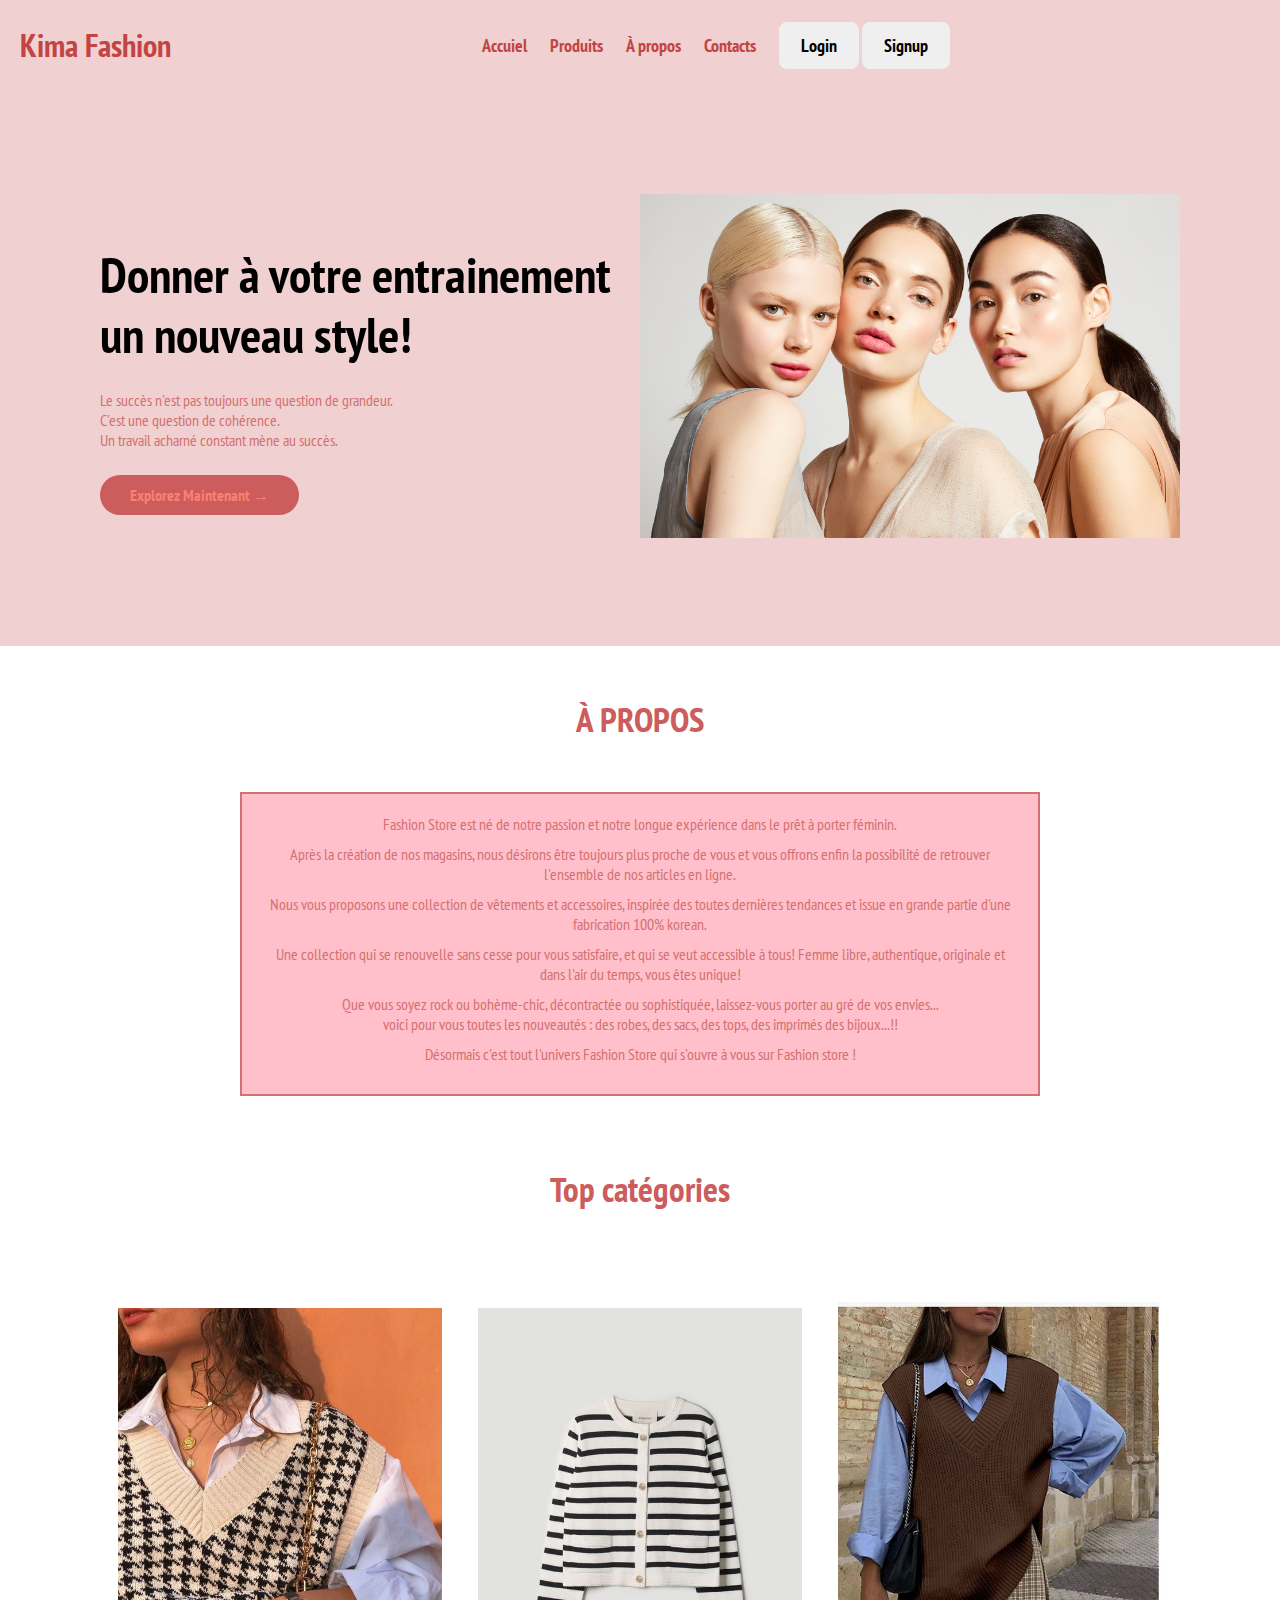
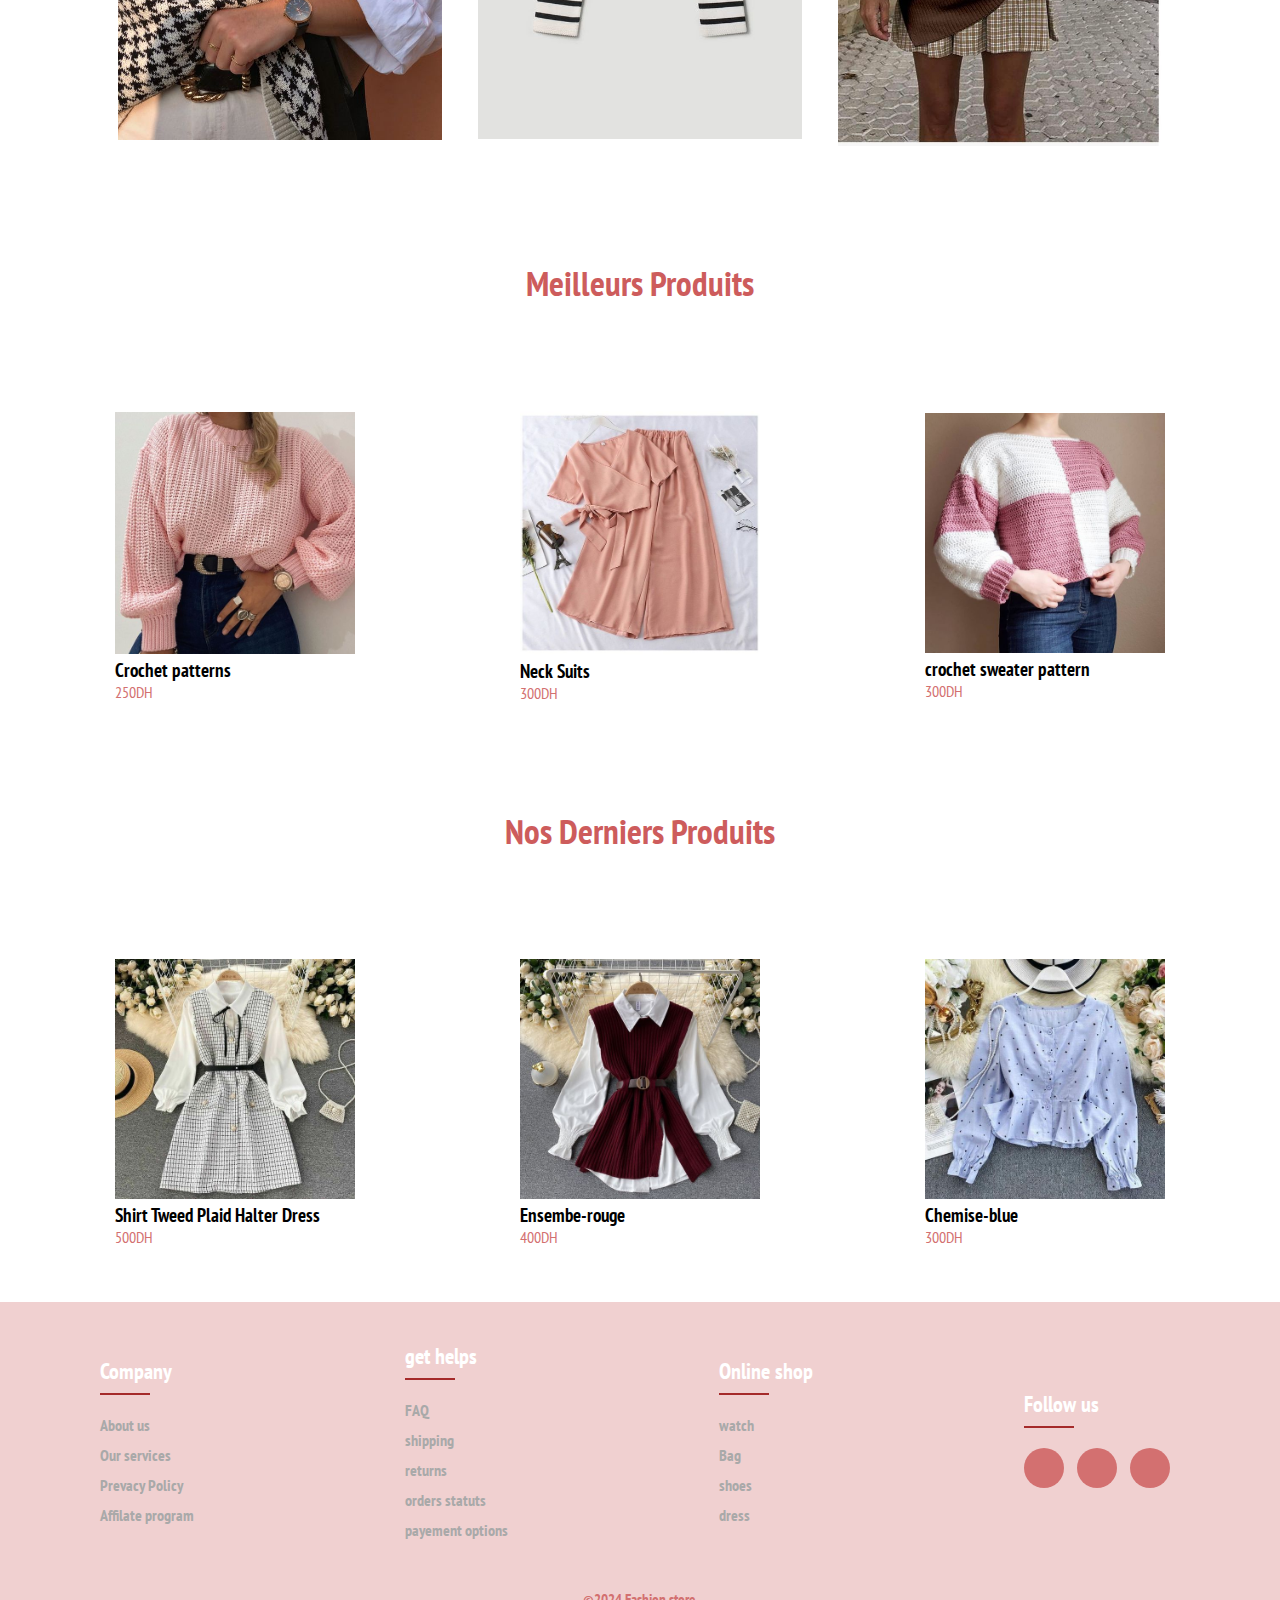
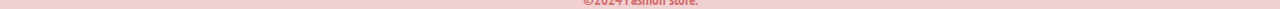
<file: Mon site/index.html>
<!DOCTYPE html>
<html lang="Fr">
<head>
    <meta charset="UTF-8">
    <meta name="viewport" content="width=device-width, initial-scale=1.0">
    <title>Fashion store - design d'un site web</title>
    <link rel="stylesheet" href="style.css">
    <!-- Font awesome-->
    <link rel="stylesheet" href="https://cdnjs.cloudflare.com/ajax/libs/font-awesome/6.5.2/css/all.min.css" integrity="sha512-SnH5WK+bZxgPHs44uWIX+LLJAJ9/2PkPKZ5QiAj6Ta86w+fsb2TkcmfRyVX3pBnMFcV7oQPJkl9QevSCWr3W6A==" crossorigin="anonymous" referrerpolicy="no-referrer" />
</head>
<body>
    <section class="header-section">
    <div class="container">
    <header class="navbar">
    <a href="#" class="logo">Kima Fashion</a>
    <nav>
        <div class="menu">
        <ul>
            <li><a href="index.html">Accuiel</a></li>
            <li><a href="produit.html">Produits</a></li>
            <li><a href="#apropos">À propos</a></li>
            <li><a href="contact.html">Contacts</a></li>
            <a href="login.html"><button>Login</button></a>
            <a href="signup.html"><button>Signup</button></a>
    </div>
    </nav>
        <div class="icons">
            <a href="#" class="fas fa-search"></a>
           <a href="#" class="fas fa-user"></a>
           <a href="panier.html" class="fas fa-shopping-cart"></a>
        </div>
    </header>
    <div class="row">
        <div class="col-2">
    <h1>Donner à votre entrainement un nouveau style!</h1>
     <p>Le succès n'est pas toujours une question de grandeur.<br> C'est une question de cohérence.<br>Un travail acharné constant mène au succès.</p>
    <a href="">Explorez Maintenant &#8594;</a>
        </div>
     <div class="col-2">
        <img src="image1.jpg" alt="landing image" >
     </div>
    </div>
</div>
</section>
<style>
     button{
    padding: 10px 20px;
  outline: none;
  border: 2px solid transparent ;
  font-size: 18px;
  font-weight: 600;
  border-radius: 8px;
  cursor: pointer;
  transition: all 0.4s ease;
  }
button:hover{
  background: transparent;
  border: 2px solid brown;
  color: rgb(194, 68, 68);
}
</style>


<form>
  
   </div>

   <h1 id="apropos" class="container-title">À PROPOS</h1>

   <style>
   /* Add this style at the end of your existing CSS */
   .container-title {
     text-align: center;
     font-size: 2.2rem;
     color: indianred;
     margin: 50px 0;
   }
   </style>

<div class="pink-container">
    <p>
      Fashion Store est né de notre passion et notre longue expérience dans le prêt à porter féminin.
    </p>
    <p>
      Après la création de nos magasins, nous désirons être toujours plus proche de vous et vous offrons enfin la possibilité de retrouver l'ensemble de nos articles en ligne.
    </p>
    <p>
      Nous vous proposons une collection de vêtements et accessoires, inspirée des toutes dernières tendances et issue en grande partie d'une fabrication 100% korean.
    </p>
    <p>
      Une collection qui se renouvelle sans cesse pour vous satisfaire, et qui se veut accessible à tous! Femme libre, authentique, originale et dans l'air du temps, vous êtes unique!
    </p> 
    <p>
      Que vous soyez rock ou bohème-chic, décontractée ou sophistiquée, laissez-vous porter au gré de vos envies... <br>voici pour vous toutes les nouveautés : des robes, des sacs, des tops, des imprimés des bijoux...!!
    </p>
    <p>
      Désormais c'est tout l'univers Fashion Store qui s'ouvre à vous sur Fashion store !
    </p>
  </div>
  
  <style>
    /* Add this style at the end of your existing CSS */
    .pink-container {
      background-color: pink;
      border: 2px solid rgb(211, 112, 112); /* Light pink border */
      padding: 20px;
      margin: 0 auto; /* Center the container horizontally */
      max-width: 800px; /* Limit the maximum width of the container */
      text-align: center; /* Center-align the content */
    }
    
    .pink-container p {
      margin-bottom: 10px;
    }
    </style>
  



   <!--sections des categories-->
<section class="categories">
    <div class="container">
        <h2>Top catégories</h2>
    <div class="row">
    <div class="col-3">
        <img src="categorie7.jpg" alt="">
    </div>
    <div class="col-3">
        <img src="categorie 4.jpg" alt="">
    </div>
    <div class="col-3">
        <img src="categorie10.jpg" alt="">
    </div>
</div>
</div>
</section>
<!--meilleurs produits-->
<section class="featured-products">
    <div class="container">
        <h2>Meilleurs Produits</h2>
        <div class="row">
            <div class="col-4">
                <img src="produit 1.jpg" alt="produit 1">
                <h3>Crochet patterns</h3>
                <div class="rating">
                    <i class="fa fa-star" ></i>
                    <i class="fa fa-star" ></i>
                    <i class="fa fa-star" ></i>
                    <i class="fa fa-star"></i>
                    <i class="fa fa-star-half"></i>
                </div>
                <p>250DH</p>
            </div>
            <div class="col-4">
                <img src="produit 2.jpg" alt="produit 2">
                <h3>Neck Suits</h3>
                <div class="rating">
                    <i class="fa fa-star" ></i>
                    <i class="fa fa-star" ></i>
                    <i class="fa fa-star" ></i>
                    <i class="fa fa-star" ></i>
                    <i class="fa fa-star-half"></i>
                </div>
                <p>300DH</p>
            </div>
            <div class="col-4">
                <img src="produit 3.jpg" alt="produit 3">
                <h3>crochet sweater pattern</h3>
                <div class="rating">
                    <i class="fa fa-star" ></i>
                    <i class="fa fa-star" ></i>
                    <i class="fa fa-star" ></i>
                    <i class="fa fa-star" ></i>
                    <i class="fa fa-star-half"></i>
                </div>
                <p>300DH</p>
            </div>
        </div>
    </div>
</section>
<!--Notre dernier produits-->
<section class="featured-products">
    <div class="container">
        <h2>Nos Derniers Produits</h2>
        <div class="row">
            <div class="col-4">
                <img src="produit 4.jpg" alt="produit 1">
                <h3> Shirt Tweed Plaid Halter Dress</h3>
                <div class="rating">
                    <i class="fa fa-star" ></i>
                    <i class="fa fa-star" ></i>
                    <i class="fa fa-star"></i>
                    <i class="fa fa-star"></i>
                    <i class="fa fa-star-half"></i>
                </div>
                <p>500DH</p>
            </div>
            <div class="col-4">
                <img src="produit 6.jpg" alt="produit 2">
                <h3>Ensembe-rouge</h3>
                <div class="rating">
                    <i class="fa fa-star"></i>
                    <i class="fa fa-star"></i>
                    <i class="fa fa-star"></i>
                    <i class="fa fa-star"></i>
                    <i class="fa fa-star-half"></i>
                </div>
                <p>400DH</p>
            </div>
            <div class="col-4">
                <img src="produit 7.jpg" alt="produit 3">
                <h3>Chemise-blue</h3>
                <div class="rating">
                    <i class="fa fa-star" ></i>
                    <i class="fa fa-star" ></i>
                    <i class="fa fa-star" ></i>
                    <i class="fa fa-star"></i>
                    <i class="fa fa-star-half"></i>
                </div>
                <p>300DH</p>
            </div>
        </div>
    </div>
</section>



<footer>
    <div class="container">
        <div class="row">

            <div class="footer-col">
                <h4>Company</h4>
                <ul>
                    <li><a href="#">About us</a></li>
                    <li><a href="#">Our services</a></li>
                    <li><a href="#">Prevacy Policy</a></li>
                    <li><a href="#">Affilate program</a></li>
                </ul>
            </div>

            <div class="footer-col">
            <h4>get helps</h4>
    <ul>
        <li><a href="#">FAQ</a></li>
        <li><a href="#">shipping</a></li>
        <li><a href="#">returns</a></li>
        <li><a href="#">orders statuts</a></li>
        <li><a href="#">payement options</a></li>
    </ul> 
</div>
    <div class="footer-col">
    <h4>Online shop</h4>
    <ul>
        <li><a href="#">watch</a></li>
        <li><a href="#">Bag</a></li>
        <li><a href="#">shoes</a></li>
        <li><a href="#">dress</a></li>
    </ul>
</div>

<div class="footer-col">
    <h4>Follow us</h4>
    <div class="social-link">
        <a href="https://www.bing.com/search?pglt=171&q=facebook+connexion&cvid=f97829b6c10849c58bbdc67dda7add21&gs_lcrp=EgZjaHJvbWUqBggCEAAYQ"><i class="fab fa-facebook-f"></i></a>
        <a href="https://www.instagram.com/"><i class="fab fa-instagram"></i></a>
        <a href="https://twitter.com/?locale=fr"><i class="fab fa-twitter"></i></a>
</div>
</div>
    
</div>
</div>
<div class="footer-col">
    <div class="marKdown">
    <p>&copy;2024 Fashion store.</p>
</div>

    </footer>
 
</body>
</html>
</file>
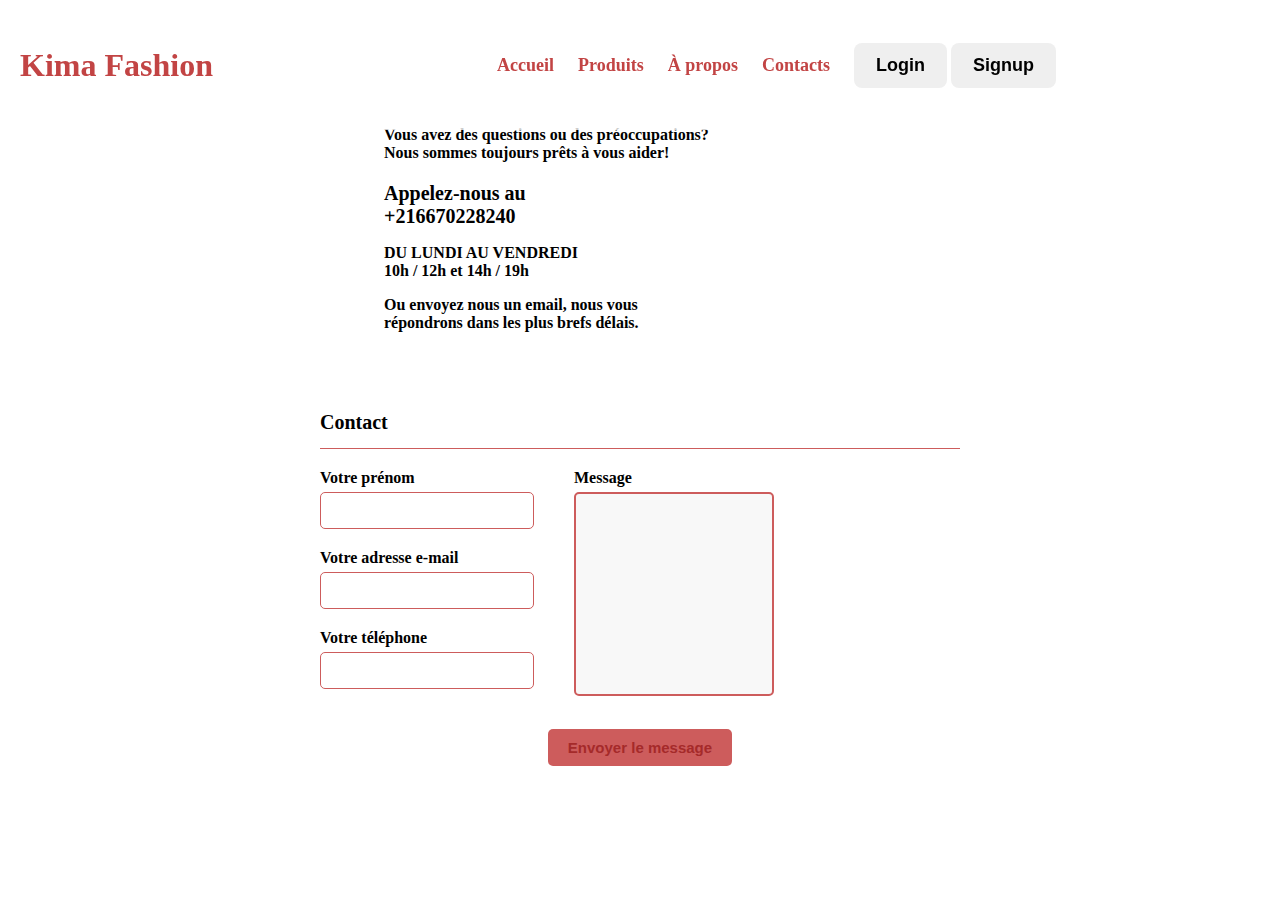
<file: Mon site/contact.html>
<!DOCTYPE html>
<html lang="en">
<head>
    <meta charset="UTF-8">
    <meta name="viewport" content="width=device-width, initial-scale=1.0">
    <title>Document</title>
    <style>
        body {
            font-weight: bold;
            font-family: "Playfair Display", serif;
            padding: 0px;
            margin: 0px;
            display: flex;
            flex-direction: column;
            align-items: center;
            height: 100vh;
            position: relative;
        }
        a{
     text-decoration: none;
    font-weight: 600;
    }

        .navbar {
            height: 90px;
            display: flex;
            align-items: center;
            padding: 20px;
            font-weight: bold;
            width: 100%;
            background-color: rgba(255, 255, 255, 0.8);
            position: fixed;
            top: 0;
            left: 0;
            z-index: 9999;
        }

        .navbar .logo {
            font-size: 2em;
            color: rgb(194, 68, 68);
            user-select: none;
            font-weight: bold;
        }

        nav {
            flex: 1;
            text-align: center;
            font-weight: bold;
        }

        nav ul {
            display: inline-block;
            list-style-type: none;
        }

        nav ul li {
            display: inline-block;
            margin-right: 20px;
        }

        nav ul li a {
            text-decoration: none;
            color: rgb(194, 68, 68);
            font-size: 18px;
        }

        nav ul li a:hover {
            border-bottom: 4px solid rgb(180, 111, 111);
        }

        button {
            padding: 10px 20px;
            outline: none;
            border: 2px solid transparent;
            font-size: 18px;
            font-weight: 600;
            border-radius: 8px;
            cursor: pointer;
            transition: all 0.4s ease;
        }

        button:hover {
            background: transparent;
            border: 2px solid brown;
            color: rgb(194, 68, 68);
        }

        .content {
            width: 40%;
            padding: 20px;
            margin-top: 90px; /* Ajout de la marge pour éviter le recouvrement par la navbar */
        }

        .contact-form {
            width: 50%;
            background-color: white;
            padding: 30px;
            border-radius: 10px;
        }

        p,
        h2 {
            font-size: 16px;
            color: black;
        }

        h2 {
            font-size: 20px;
            margin-top: 20px;
            margin-bottom: 10px;
        }

        .contact-form h1 {
            font-size: 20px;
        }

        .contact-form .separation {
            width: 100%;
            height: 1px;
            background-color: indianred;
        }

        .contact-form .corps-formulaire {
            display: flex;
            flex-wrap: wrap;
            margin-bottom: 30px;
        }

        .contact-form .corps-formulaire .groupe {
            position: relative;
            margin-top: 20px;
            display: flex;
            flex-direction: column;
        }

        .contact-form .corps-formulaire .gauche .groupe input {
            margin-top: 5px;
            padding: 10px 5px 10px 30px;
            border: 1px solid indianred;
            outline-color: brown;
            border-radius: 5px;
        }

        .contact-form .corps-formulaire .gauche .groupe i {
            position: absolute;
            left: 0;
            top: 25px;
            padding: 9px 8px;
            color: indianred;
        }

        .contact-form .corps-formulaire .droite {
            margin-left: 40px;
        }

        .contact-form .corps-formulaire .droite .groupe {
            height: 100%;
        }

        .contact-form .corps-formulaire .droite .groupe textarea {
            margin-top: 5px;
            padding: 10px;
            background-color: #f8f8f8;
            border: 2px solid indianred;
            outline-color: brown;
            outline: none;
            border-radius: 5px;
            resize: none;
            height: 75%;
        }

        .contact-form .pied-formulaire button {
            margin-top: 10px;
            background-color: indianred;
            color: brown;
            font-size: 15px;
            border: none;
            padding: 10px 20px;
            border-radius: 5px;
            outline: none;
            cursor: pointer;
            transition: transform 0.5s;
        }

        .contact-form .pied-formulaire button:hover {
            transform: scale(1.05);
        }

        @media screen and (max-width: 920px) {
            body {
                flex-direction: column;
                align-items: center;
            }

            .content,
            .contact-form {
                width: 90%;
            }

            .contact-form {
                margin-top: 20px;
            }
        }
    </style>
</head>
<body>
    <header class="navbar">
        <a href="#" class="logo">Kima Fashion</a>
        <nav>
            <div class="menu">
                <ul>
                    <li><a href="index.html">Accueil</a></li>
                    <li><a href="produit.html">Produits</a></li>
                    <li><a href="#apropos">À propos</a></li>
                    <li><a href="contact.html">Contacts</a></li>
                </ul>
                <a href="login.html"><button>Login</button></a>
                <a href="signup.html"><button>Signup</button></a>
            </div>
        </nav>
    </header>

    <div class="content">
        <p>Vous avez des questions ou des préoccupations?<br>Nous sommes toujours prêts à vous aider! </p>
        <h2>Appelez-nous au<br>+216670228240</h2>
        <p>DU LUNDI AU VENDREDI<br>10h / 12h et 14h / 19h</p>
        <p>Ou envoyez nous un email, nous vous <br>répondrons dans les plus brefs délais.</p>
    </div>

    <div class="contact-form">
        <form>
            <h1>Contact</h1>
            <div class="separation"></div>
            <div class="corps-formulaire">
                <div class="gauche">
                    <div class="groupe">
                        <label>Votre prénom</label>
                        <input type="text">
                        <i class="fas fa-user"></i>
                    </div>
                    <div class="groupe">
                        <label>Votre adresse e-mail</label>
                        <input type="text">
                        <i class="fa-solid fa-envelope"></i>
                    </div>
                    <div class="groupe">
                        <label>Votre téléphone</label>
                        <input type="text">
                        <i class="fa-solid fa-mobile"></i>
                    </div>
                </div>
                <div class="droite">
                    <div class="groupe">
                        <label>Message</label>
                        <textarea></textarea>
                    </div>
                </div>
            </div>
            <div class="pied-formulaire" align="center">
                <button>Envoyer le message</button>
            </div>
        </form>
    </div>

</body>
</html>
</file>
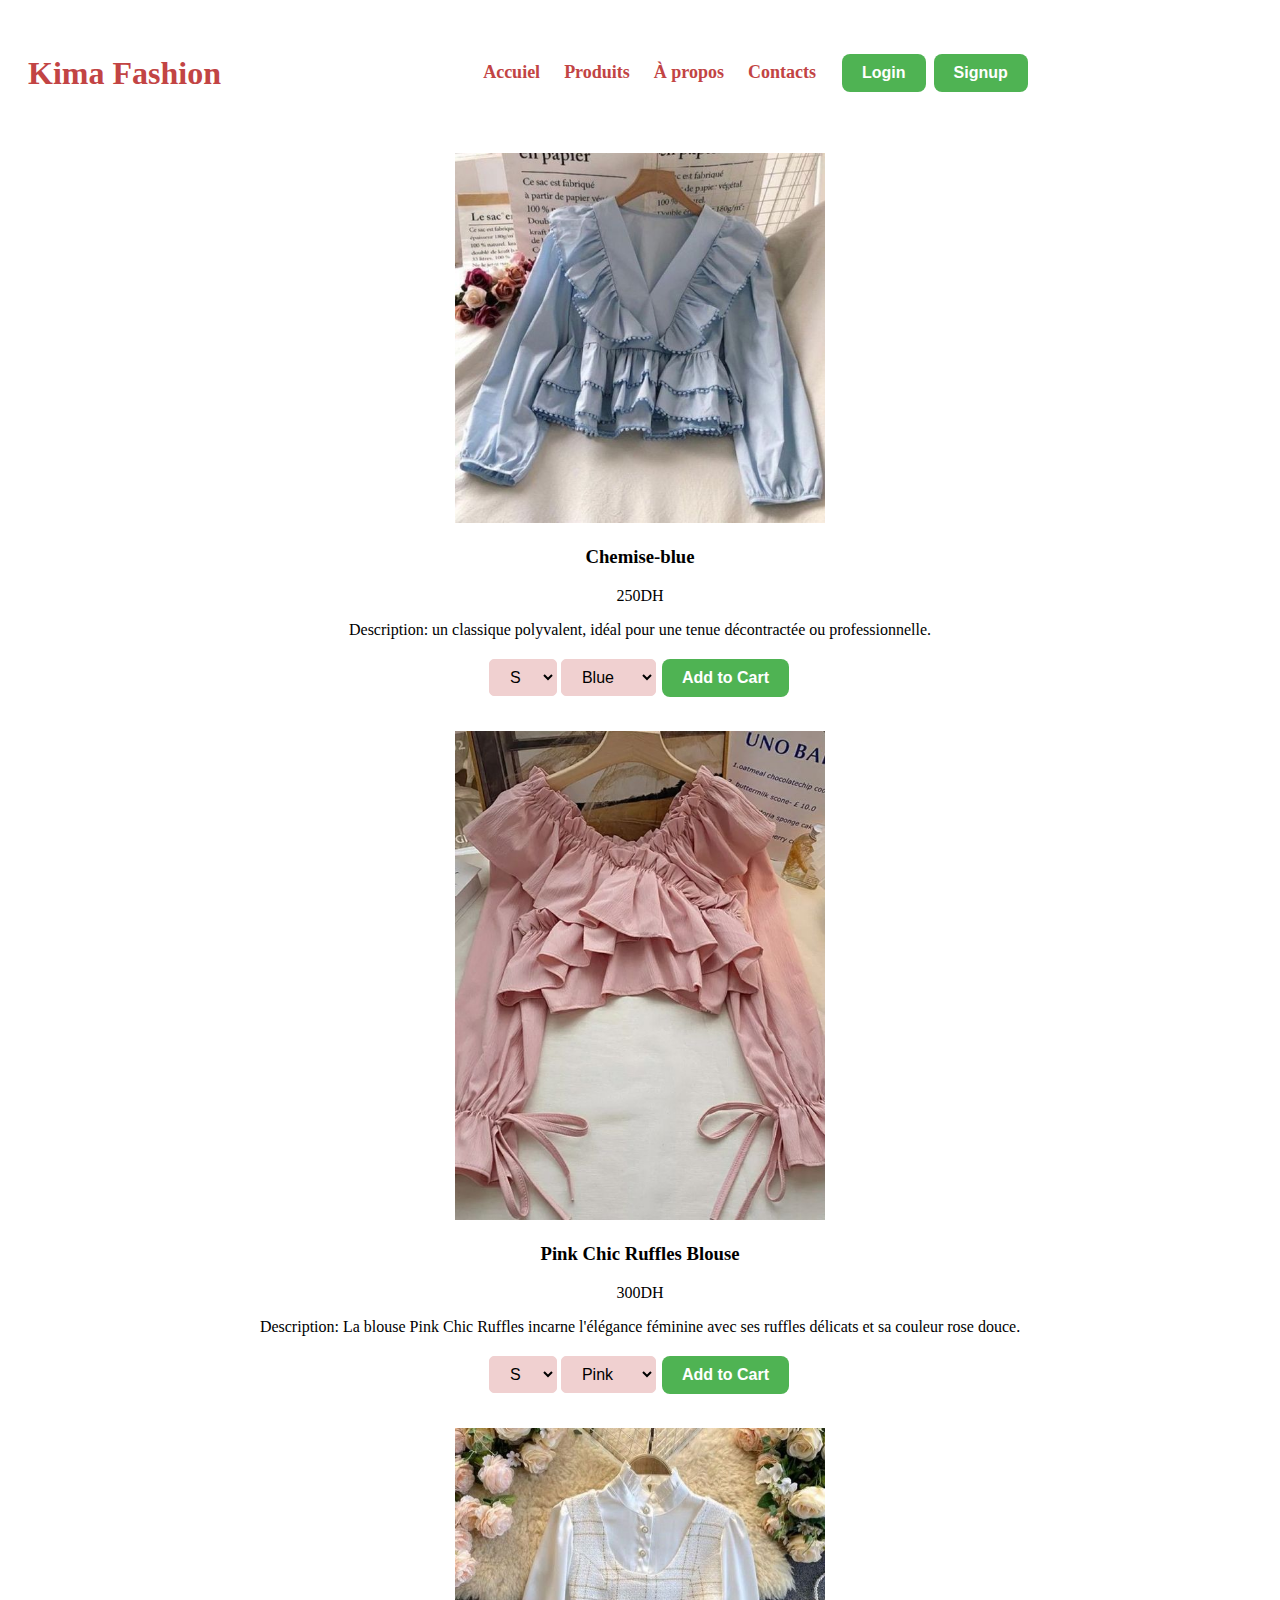
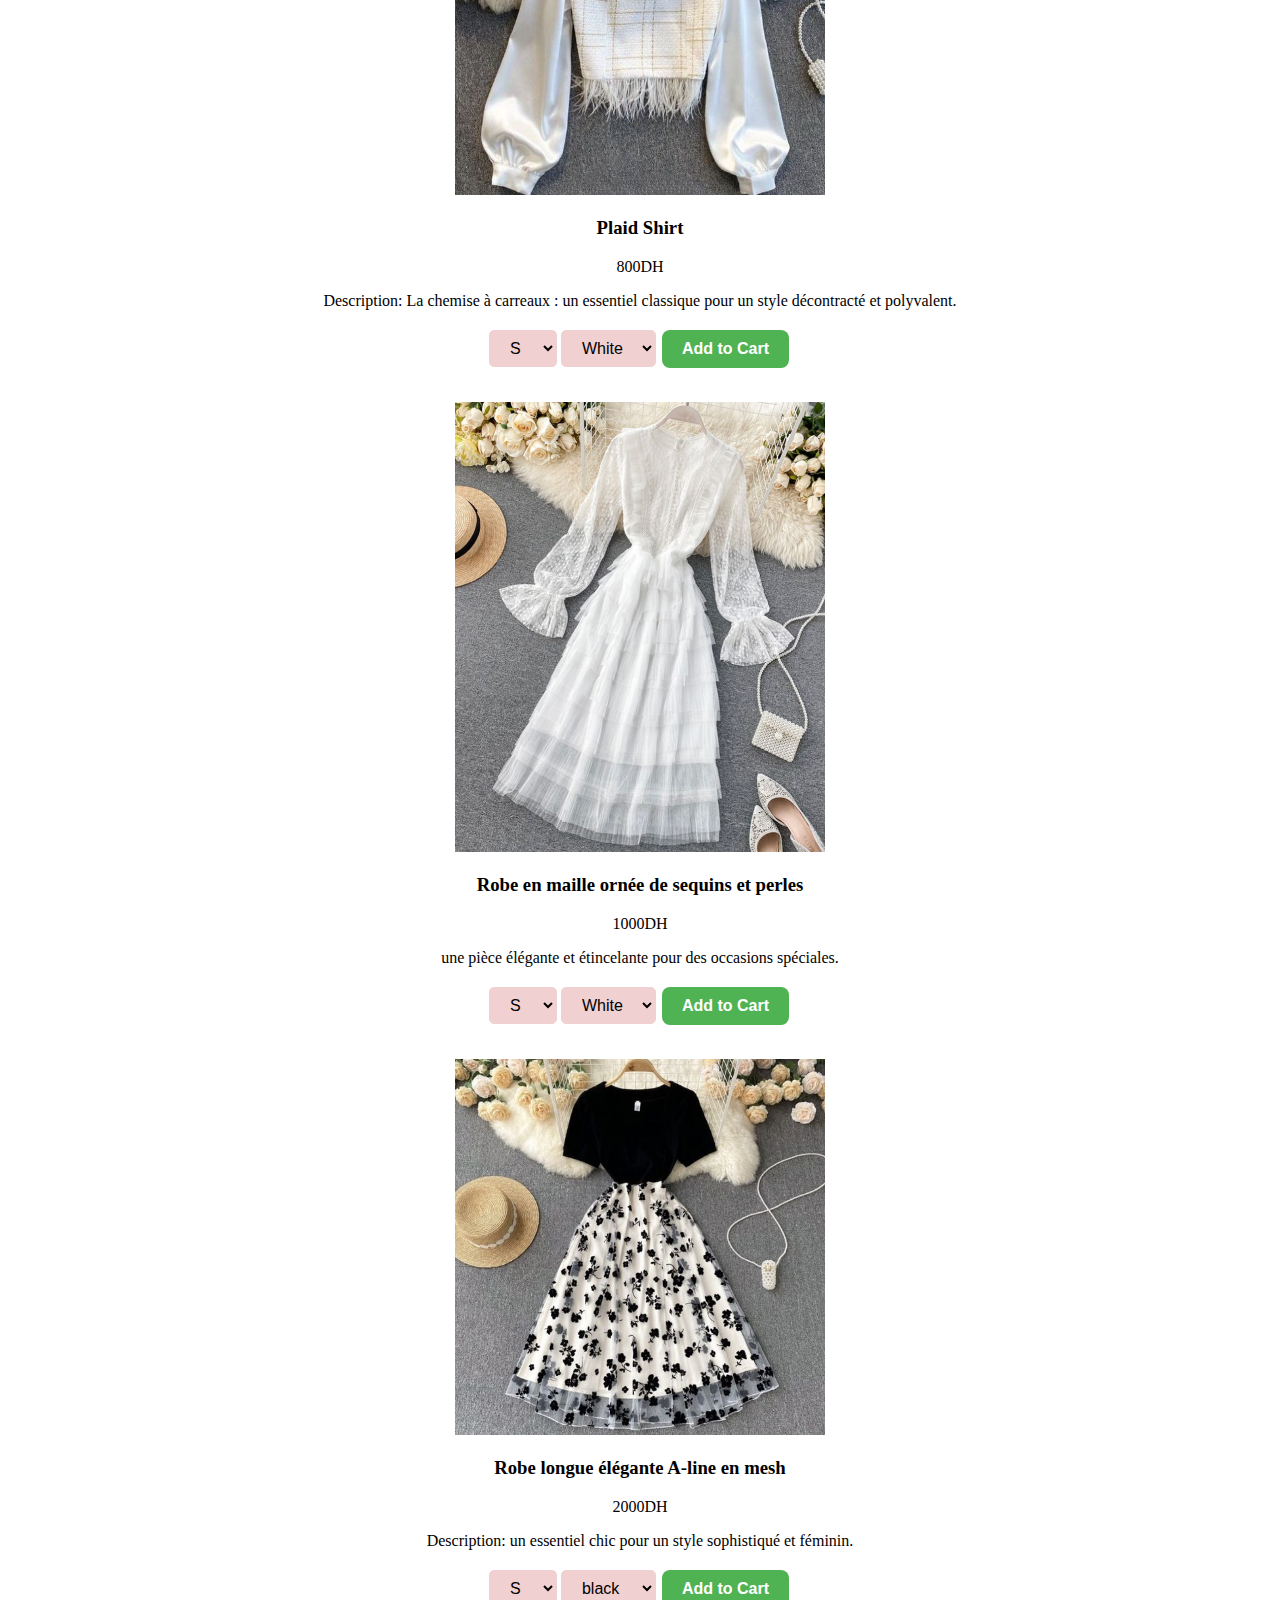
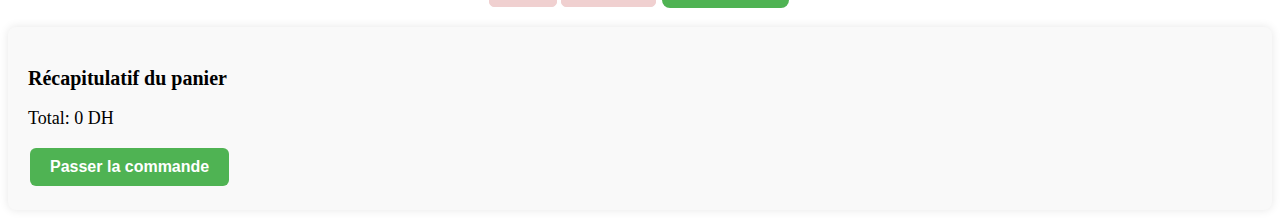
<file: Mon site/panier.html>
<!DOCTYPE html>
<html lang="fr">
<head>
    <meta charset="UTF-8">
    <meta name="viewport" content="width=device-width, initial-scale=1.0">
    <title>Kima Fashion</title>
    <link href="https://fonts.googleapis.com/css?family=Poppins:400,600&display=swap" rel="stylesheet">
    <style>
        a{
  text-decoration: none;
  font-weight: 600;
}
.navbar{
  height: 90px;
  display: flex;
  align-items: center;
  padding: 20px;
  font-weight: bold;
}
.navbar .logo{
  font-size: 2em;
  color:rgb(194, 68, 68);
  user-select: none;
  font-weight: bold;
}

nav{
  flex: 1;
  text-align:center;
  font-weight: bold;
}
nav ul{
  display: inline-block;
  list-style-type: none;
}
nav ul li{
  display: inline-block;
  margin-right: 20px;
}
nav ul li a{
  text-decoration: none;
  color: rgb(194, 68, 68);
  font-size: 18px;
}
nav ul li a:hover{
  border-bottom: 4px solid rgb(180, 111, 111);
}


.fa-search{
  position: absolute;
  left: 82%;
  top:9%;
  color:  rgb(194, 68, 68);
}
.fa-user{
  position: absolute;
  left: 85%;
  top:9%;;
  color:  rgb(194, 68, 68);
}
.fa-shopping-cart{
  position: absolute;
  left: 88%;
  top:9%;;
  color:  rgb(194, 68, 68);

}
button{
    padding: 10px 20px;
  outline: none;
  border: 2px solid transparent ;
  font-size: 18px;
  font-weight: 600;
  border-radius: 8px;
  cursor: pointer;
  transition: all 0.4s ease;
  }
button:hover{
  background: transparent;
  border: 2px solid brown;
  color: rgb(194, 68, 68);
}

  /* Add your CSS styles here */
 .col-4 {
  flex-basis: 25%;
  min-width: 200px;
  padding: 15px;
 transition: .5s;
 text-align: center;
 }
.col-4 img{
      width: 30%;
    }
.col-4:hover{
  transform: translateY(-10px);
 }
         .rating {
            color: gold;
        }

        button {
    background-color: #4fb353; /* Green */
    border: none;
    color: white;
    padding: 10px 20px;
    text-align: center;
    text-decoration: none;
    display: inline-block;
    font-size: 16px;
    margin: 4px 2px;
    transition-duration: 0.4s;
    cursor: pointer;
    border-radius: 8px;
}

button:hover {
    background-color: rgb(240, 208, 208); 
}

select {
    padding: 8px 16px; 
    border: 1px solid rgb(240, 208, 208); 
    border-radius: 5px; 
    background-color: rgb(240, 208, 208); 
    font-size: 16px; 
}

/* Style des options */
option {
    padding: 8px 16px; 
    border-bottom: 1px solid rgb(240, 208, 208); 
    font-size: 16px; 
}

/* Style pour le survol */
option:hover {
    background-color: rgb(240, 208, 208);
}
.cart-summary {
    background-color: #f9f9f9;
    padding: 20px;
    border-radius: 8px;
    box-shadow: 0 0 10px rgba(0, 0, 0, 0.1);
}

.cart-summary h3 {
    font-size: 20px;
    margin-bottom: 10px;
}

.cart-summary p {
    font-size: 18px;
    margin-bottom: 15px;
}

.cart-summary button {
    padding: 10px 20px;
    font-size: 16px;
    font-weight: bold;
    background-color: #4fb353;
    color: white;
    border: none;
    border-radius: 6px;
    cursor: pointer;
    transition: background-color 0.3s ease;
}

.cart-summary button:hover {
    background-color: #3d8e41;
 }
</style>

        <body>
            <header class="navbar">
                <a href="#" class="logo">Kima Fashion</a>
                <nav>
                    <div class="menu">
                    <ul>
                        <li><a href="index.html">Accuiel</a></li>
                        <li><a href="produit.html">Produits</a></li>
                        <li><a href="#apropos">À propos</a></li>
                        <li><a href="contact.html">Contacts</a></li>
                        <a href="login.html"><button>Login</button></a>
                        <a href="signup.html"><button>Signup</button></a>
                </div>
                </nav>
                    <div class="icons">
                        <a href="#" class="fas fa-search"></a>
                       <a href="#" class="fas fa-user"></a>
                       <a href="panier.html" class="fas fa-shopping-cart"></a>
                    </div>
                </header>
  <!-- Contenu de la page -->
  <div class="container">
    <div class="row">
        <div class="col-4">
            <img src="produit10.jpg" alt="produit 10">
            <h3>Chemise-blue</h3>
            <div class="rating">
                <i class="fa fa-star" ></i>
                <i class="fa fa-star" ></i>
                <i class="fa fa-star" ></i>
                <i class="fa fa-star"></i>
                <i class="fa fa-star-half"></i>
            </div>
            <p>250DH</p>
            <p>Description: un classique polyvalent, idéal pour une tenue décontractée ou professionnelle.</p>
            <select>
                <option value="S">S</option>
                <option value="M">M</option>
                <option value="L">L</option>
            </select>
            <select>
                <option value="blue">Blue</option>
                <option value="white">White</option>
                <option value="red">Red</option>
            </select>
            <button onclick="addToCart()">Add to Cart</button>
        </div>
        <!-- Repeat the same structure for other products -->
        <div class="col-4">
            <img src="produit11.jpg" alt="produit 11">
            <h3>Pink Chic Ruffles Blouse</h3>
            <div class="rating">
                <i class="fa fa-star" ></i>
                <i class="fa fa-star" ></i>
                <i class="fa fa-star" ></i>
                <i class="fa fa-star"></i>
                <i class="fa fa-star-half"></i>
            </div>
            <p>300DH</p>
            <p>Description: La blouse Pink Chic Ruffles incarne l'élégance féminine avec ses ruffles délicats et sa couleur rose douce. </p>
            <select>
                <option value="S">S</option>
                <option value="M">M</option>
                <option value="L">L</option>
            </select>
            <select>
                <option value="blue">Pink</option>
                <option value="white">White</option>
                <option value="red">Red</option>
            </select>
            <button onclick="addToCart()">Add to Cart</button>
        </div>
        <div class="col-4">
            <img src="produit12.jpg" alt="produit 12">
            <h3>Plaid Shirt</h3>
            <div class="rating">
                <i class="fa fa-star" ></i>
                <i class="fa fa-star" ></i>
                <i class="fa fa-star" ></i>
                <i class="fa fa-star"></i>
                <i class="fa fa-star-half"></i>
            </div>
            <p>800DH</p>
            <p>Description: La chemise à carreaux : un essentiel classique pour un style décontracté et polyvalent.</p>
            <select>
                <option value="S">S</option>
                <option value="M">M</option>
                <option value="L">L</option>
            </select>
            <select>
                <option value="blue">White</option>
                <option value="white">black</option>
                <option value="red">gris</option>
            </select>
            <button onclick="addToCart()">Add to Cart</button>
        </div>
    
        <div class="col-4">
            <img src="produit13.jpg" alt="produit 13">
            <h3>Robe en maille ornée de sequins et perles</h3>
            <div class="rating">
                <i class="fa fa-star" ></i>
                <i class="fa fa-star" ></i>
                <i class="fa fa-star" ></i>
                <i class="fa fa-star"></i>
                <i class="fa fa-star-half"></i>
            </div>
            <p>1000DH</p>
            <p> une pièce élégante et étincelante pour des occasions spéciales.</p>
            <select>
                <option value="S">S</option>
                <option value="M">M</option>
                <option value="L">L</option>
            </select>
            <select>
                <option value="blue">White</option>
                <option value="white">black</option>
            </select>
            <button onclick="addToCart()">Add to Cart</button>
        </div>

        <div class="col-4">
            <img src="produit14.jpg" alt="produit 14">
              <h3> Robe longue élégante A-line en mesh</h3>
            <div class="rating">
                <i class="fa fa-star" ></i>
                <i class="fa fa-star" ></i>
                <i class="fa fa-star" ></i>
                <i class="fa fa-star"></i>
                <i class="fa fa-star-half"></i>
            </div>
            <p>2000DH</p>
            <p>Description: un essentiel chic pour un style sophistiqué et féminin.</p>
            <select>
                <option value="S">S</option>
                <option value="M">M</option>
                <option value="L">L</option>
            </select>
            <select>
                <option value="blue">black</option>
                <option value="white">White</option>
            </select>
            <button onclick="addToCart()">Add to Cart</button>
        </div>

        <div class="cart-summary">
            <h3>Récapitulatif du panier</h3>
            <p id="total-panier">Total: 0 DH</p> <!-- Montant total initial -->
            <button onclick="passerCommande()">Passer la commande</button>
        </div>
        

    
    </div>
</div>
</section>

<script>
function addToCart() {
    alert("Product added to cart!");
    //  ajouter le produit sélectionné au panier
}

function passerCommande() {
    alert("Commande passée avec succès !");
    viderPanier();
}

function viderPanier() {
    alert("Le panier a été vidé !");
}

// Calculer le montant total du panier
function calculerTotalPanier() {
    let total = 0;
    document.getElementById(("total-panier").textContent = "Total: " + total + " DH" );
}


</script>
    </body>
    </html>
</file>
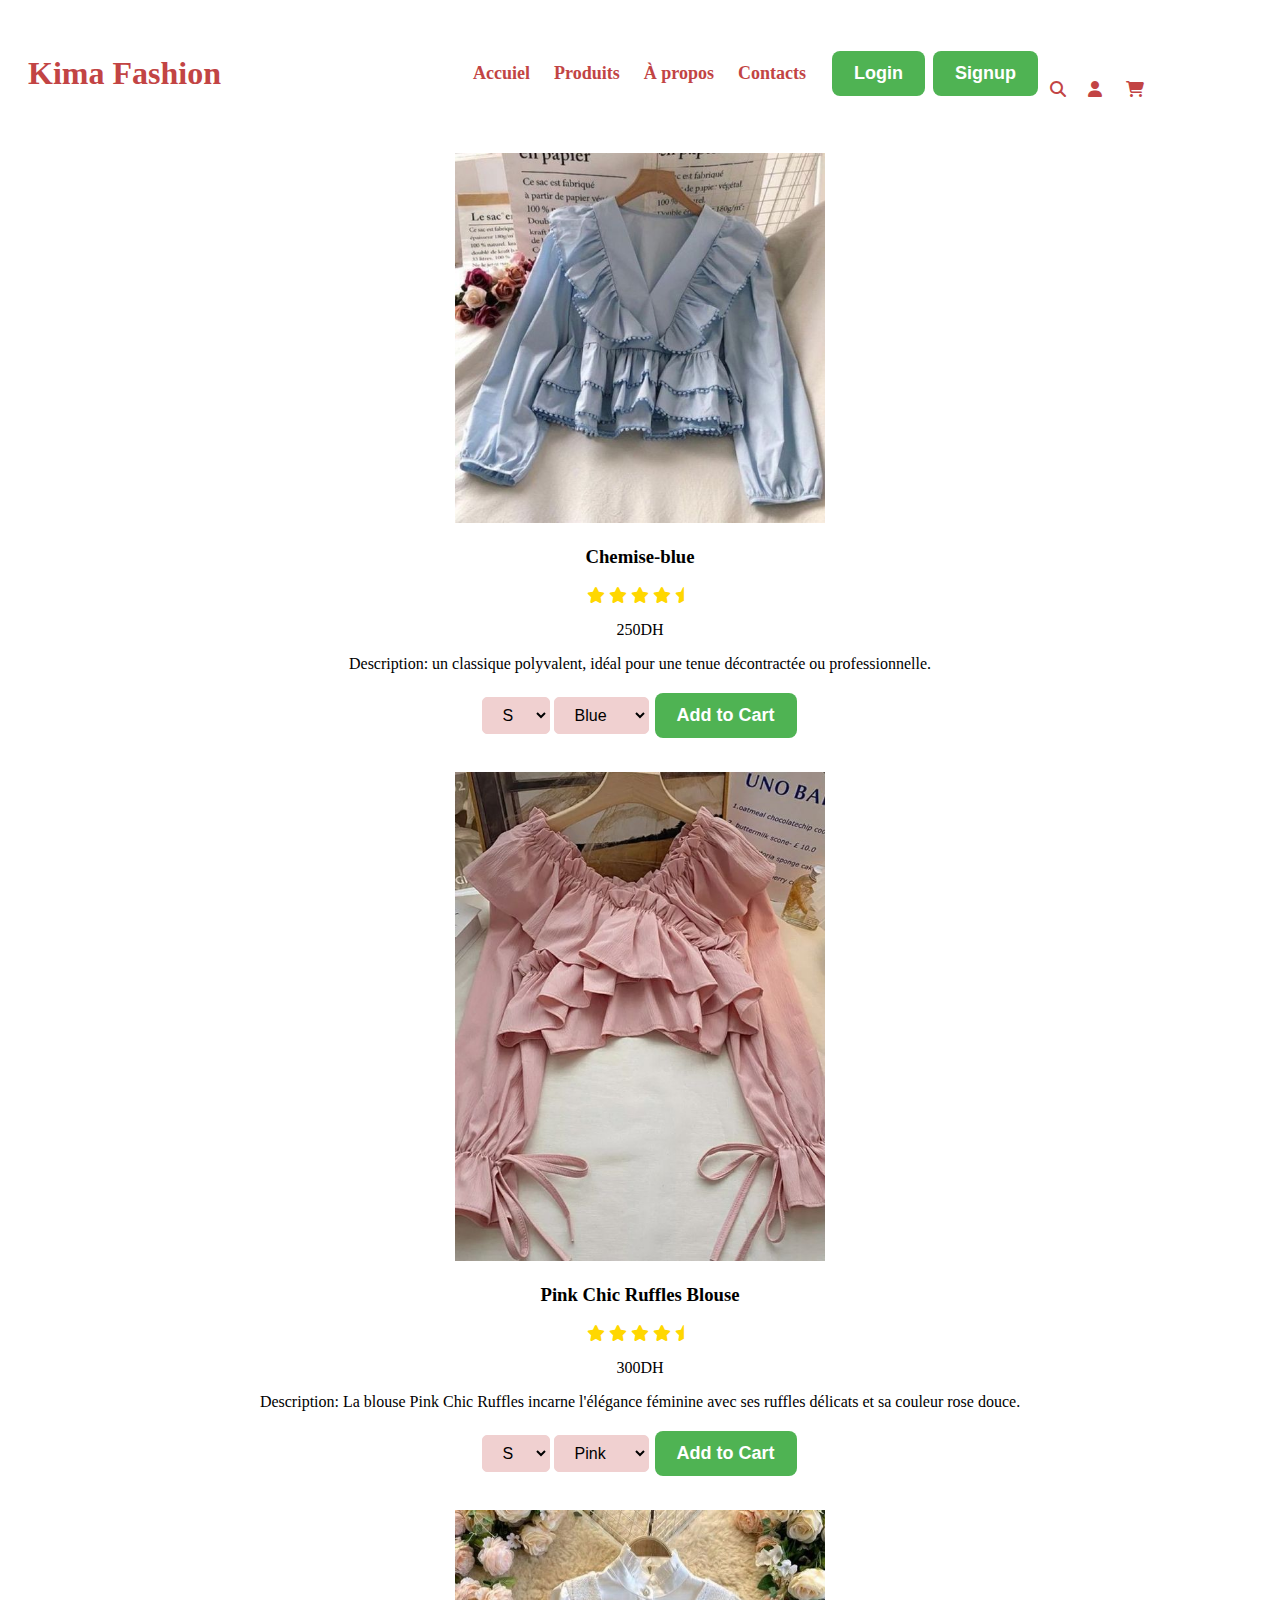
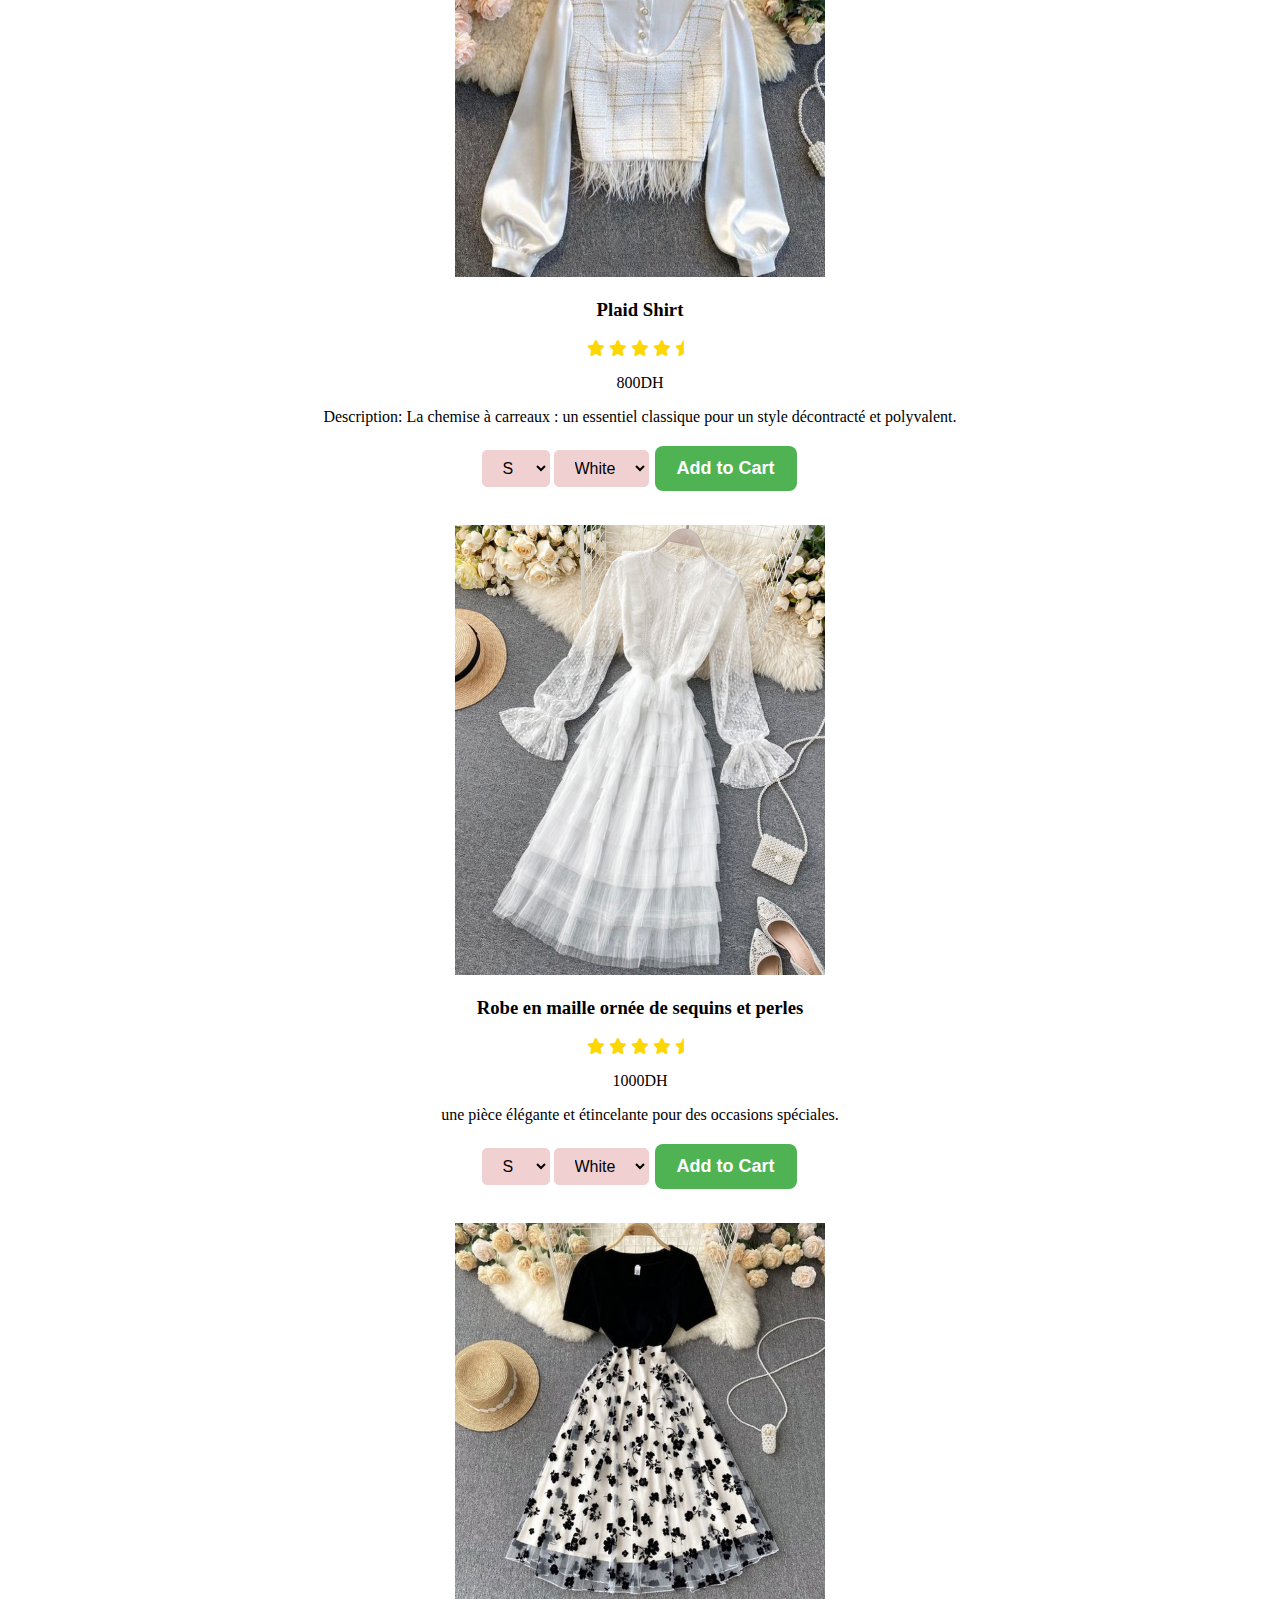
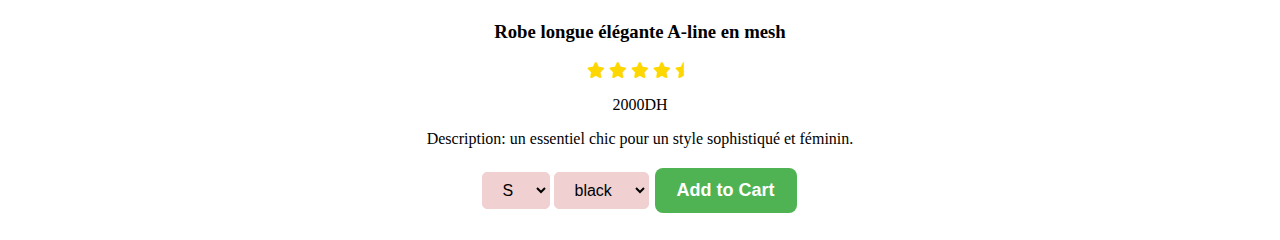
<file: Mon site/produit.html>
<!DOCTYPE html>
<html lang="fr">
<head>
    <meta charset="UTF-8">
    <meta name="viewport" content="width=device-width, initial-scale=1.0">
    <title>Produits</title>
    <link rel="stylesheet"  href="https://cdnjs.cloudflare.com/ajax/libs/font-awesome/6.5.1/css/all.min.css">
    <style>
        /* Add your CSS styles here */
        .col-4 {
            flex-basis: 25%;
            min-width: 200px;
            padding: 15px;
            transition: .5s;
            text-align: center;
        }
        .col-4 img{
      width: 30%;
    }
.col-4:hover{
  transform: translateY(-10px);
 }
         .rating {
            color: gold;
        }

        button {
    background-color: #4fb353; /* Green */
    border: none;
    color: white;
    padding: 10px 20px;
    text-align: center;
    text-decoration: none;
    display: inline-block;
    font-size: 16px;
    margin: 4px 2px;
    transition-duration: 0.4s;
    cursor: pointer;
    border-radius: 8px;
}

button:hover {
    background-color: rgb(240, 208, 208); 
}

select {
    padding: 8px 16px; 
    border: 1px solid rgb(240, 208, 208); 
    border-radius: 5px; 
    background-color: rgb(240, 208, 208); 
    font-size: 16px; 
}

/* Style des options */
option {
    padding: 8px 16px; 
    border-bottom: 1px solid rgb(240, 208, 208); 
    font-size: 16px; 
}

/* Style pour le survol */
option:hover {
    background-color: rgb(240, 208, 208);
}
a{
  text-decoration: none;
  font-weight: 600;
}
.navbar{
  height: 90px;
  display: flex;
  align-items: center;
  padding: 20px;
  font-weight: bold;
}
.navbar .logo{
  font-size: 2em;
  color:rgb(194, 68, 68);
  user-select: none;
  font-weight: bold;
}

nav{
  flex: 1;
  text-align:center;
  font-weight: bold;
}
nav ul{
  display: inline-block;
  list-style-type: none;
}
nav ul li{
  display: inline-block;
  margin-right: 20px;
}
nav ul li a{
  text-decoration: none;
  color: rgb(194, 68, 68);
  font-size: 18px;
}
nav ul li a:hover{
  border-bottom: 4px solid rgb(180, 111, 111);
}


.fa-search{
  position: absolute;
  left: 82%;
  top:9%;
  color:  rgb(194, 68, 68);
}
.fa-user{
  position: absolute;
  left: 85%;
  top:9%;;
  color:  rgb(194, 68, 68);
}
.fa-shopping-cart{
  position: absolute;
  left: 88%;
  top:9%;;
  color:  rgb(194, 68, 68);

}
button{
    padding: 10px 20px;
  outline: none;
  border: 2px solid transparent ;
  font-size: 18px;
  font-weight: 600;
  border-radius: 8px;
  cursor: pointer;
  transition: all 0.4s ease;
  }
button:hover{
  background: transparent;
  border: 2px solid brown;
  color: rgb(194, 68, 68);
}


    </style>
</head>
<body>
    <header class="navbar">
        <a href="#" class="logo">Kima Fashion</a>
        <nav>
            <div class="menu">
            <ul>
                <li><a href="index.html">Accuiel</a></li>
                <li><a href="produit.html">Produits</a></li>
                <li><a href="#apropos">À propos</a></li>
                <li><a href="contact.html">Contacts</a></li>
                <a href="login.html"><button>Login</button></a>
                <a href="signup.html"><button>Signup</button></a>
        </div>
        </nav>
            <div class="icons">
                <a href="#" class="fas fa-search"></a>
               <a href="#" class="fas fa-user"></a>
               <a href="panier.html" class="fas fa-shopping-cart"></a>
            </div>
        </header>

<!--produits-->
<section class="featured-products">
    <div class="container">
        <div class="row">
            <div class="col-4">
                <img src="produit10.jpg" alt="produit 10">
                <h3>Chemise-blue</h3>
                <div class="rating">
                    <i class="fa fa-star" ></i>
                    <i class="fa fa-star" ></i>
                    <i class="fa fa-star" ></i>
                    <i class="fa fa-star"></i>
                    <i class="fa fa-star-half"></i>
                </div>
                <p>250DH</p>
                <p>Description: un classique polyvalent, idéal pour une tenue décontractée ou professionnelle.</p>
                <select>
                    <option value="S">S</option>
                    <option value="M">M</option>
                    <option value="L">L</option>
                </select>
                <select>
                    <option value="blue">Blue</option>
                    <option value="white">White</option>
                    <option value="red">Red</option>
                </select>
                <button onclick="addToCart()">Add to Cart</button>
            </div>
            <!-- Repeat the same structure for other products -->
            <div class="col-4">
                <img src="produit11.jpg" alt="produit 11">
                <h3>Pink Chic Ruffles Blouse</h3>
                <div class="rating">
                    <i class="fa fa-star" ></i>
                    <i class="fa fa-star" ></i>
                    <i class="fa fa-star" ></i>
                    <i class="fa fa-star"></i>
                    <i class="fa fa-star-half"></i>
                </div>
                <p>300DH</p>
                <p>Description: La blouse Pink Chic Ruffles incarne l'élégance féminine avec ses ruffles délicats et sa couleur rose douce. </p>
                <select>
                    <option value="S">S</option>
                    <option value="M">M</option>
                    <option value="L">L</option>
                </select>
                <select>
                    <option value="blue">Pink</option>
                    <option value="white">White</option>
                    <option value="red">Red</option>
                </select>
                <button onclick="addToCart()">Add to Cart</button>
            </div>
            <div class="col-4">
                <img src="produit12.jpg" alt="produit 12">
                <h3>Plaid Shirt</h3>
                <div class="rating">
                    <i class="fa fa-star" ></i>
                    <i class="fa fa-star" ></i>
                    <i class="fa fa-star" ></i>
                    <i class="fa fa-star"></i>
                    <i class="fa fa-star-half"></i>
                </div>
                <p>800DH</p>
                <p>Description: La chemise à carreaux : un essentiel classique pour un style décontracté et polyvalent.</p>
                <select>
                    <option value="S">S</option>
                    <option value="M">M</option>
                    <option value="L">L</option>
                </select>
                <select>
                    <option value="blue">White</option>
                    <option value="white">black</option>
                    <option value="red">gris</option>
                </select>
                <button onclick="addToCart()">Add to Cart</button>
            </div>
        
            <div class="col-4">
                <img src="produit13.jpg" alt="produit 13">
                <h3>Robe en maille ornée de sequins et perles</h3>
                <div class="rating">
                    <i class="fa fa-star" ></i>
                    <i class="fa fa-star" ></i>
                    <i class="fa fa-star" ></i>
                    <i class="fa fa-star"></i>
                    <i class="fa fa-star-half"></i>
                </div>
                <p>1000DH</p>
                <p> une pièce élégante et étincelante pour des occasions spéciales.</p>
                <select>
                    <option value="S">S</option>
                    <option value="M">M</option>
                    <option value="L">L</option>
                </select>
                <select>
                    <option value="blue">White</option>
                    <option value="white">black</option>
                </select>
                <button onclick="addToCart()">Add to Cart</button>
            </div>

            <div class="col-4">
                <img src="produit14.jpg" alt="produit 14">
                  <h3> Robe longue élégante A-line en mesh</h3>
                <div class="rating">
                    <i class="fa fa-star" ></i>
                    <i class="fa fa-star" ></i>
                    <i class="fa fa-star" ></i>
                    <i class="fa fa-star"></i>
                    <i class="fa fa-star-half"></i>
                </div>
                <p>2000DH</p>
                <p>Description: un essentiel chic pour un style sophistiqué et féminin.</p>
                <select>
                    <option value="S">S</option>
                    <option value="M">M</option>
                    <option value="L">L</option>
                </select>
                <select>
                    <option value="blue">black</option>
                    <option value="white">White</option>
                </select>
                <button onclick="addToCart()">Add to Cart</button>
            </div>


        
        </div>
    </div>
</section>

<script>
    function addToCart() {
        alert("Product added to cart!");
        // Add logic to add the selected product to the cart
    }
</script>

</body>
</html>
</file>
<file: Mon site/style.css>
@import url('https://fonts.googleapis.com/css2?family=Freeman&family=Inter+Tight:ital,wght@0,100..900;1,100..900&family=Jost:ital@1&family=PT+Sans+Narrow:wght@400;700&family=Playfair+Display:ital,wght@0,400..900;1,400..900&display=swap');
*{
margin: 0;
padding: 0;
box-sizing: border-box;
font-family: "Inter Tight", sans-serif;
}
body {font-family: Arial, Helvetica, sans-serif;}

a{
  text-decoration: none;
  font-weight: 600;
}

.navbar{
  height: 90px;
  display: flex;
  align-items: center;
  padding: 20px;
  font-weight: bold;
}
.navbar .logo{
  font-size: 2em;
  color:rgb(194, 68, 68);
  user-select: none;
  font-weight: bold;
}

nav{
  flex: 1;
  text-align:center;
  font-weight: bold;
}
nav ul{
  display: inline-block;
  list-style-type: none;
}
nav ul li{
  display: inline-block;
  margin-right: 20px;
}
nav ul li a{
  text-decoration: none;
  color: rgb(194, 68, 68);
  font-size: 18px;
}
nav ul li a:hover{
  border-bottom: 4px solid rgb(180, 111, 111);
}


.fa-search{
  position: absolute;
  left: 82%;
  top:9%;
  color:  rgb(194, 68, 68);
}
.fa-user{
  position: absolute;
  left: 85%;
  top:9%;;
  color:  rgb(194, 68, 68);
}
.fa-shopping-cart{
  position: absolute;
  left: 88%;
  top:9%;;
  color:  rgb(194, 68, 68);

}
.row{
  display: flex;
  align-items: center;
  justify-content: space-around;
  flex-wrap: wrap;
}
.col-2{
  flex-basis: 50%;
  min-width: 300px;
  text-align: left;
}
.col-2 img{
width: 100%;
padding: 64px 0;
}

.col-2 h1{
  font-size: 50px;
  line-height: 60px;
  margin: 25px 0;
}
.col-2 a{
  display: inline-block;
  text-decoration: none;
  padding: 10px 30px;
  background-color:indianred ;
  color: salmon;
  border-radius: 30px;
  margin-top: 25px;
  transition: .3s;
}
.col-2 a:hover{
  background: brown;
}
p{
  color:rgb(211, 112, 112);
}
.header-section{
  background:  rgb(240, 208, 208);
}
/* style de la section categories*/
.categories{
  margin: 70px 0;
}
.col-3{
  flex-basis: 30%;
  min-width: 250px;
  margin: auto;
}
.col-3 img{
  width: 100%;
}
.container h2{
  text-align: center;
  font-size: 2.2rem;
  color: indianred;
  margin: 50px 0;
}
/* style de la section meilleurs produits */
.col-4{
  flex-basis: 25%;
  min-width: 200px;
  padding:15px;
  transition: .5s;
}
.col-4 img{
  width: 100%;
}
.col-4:hover{
  transform: translateY(-10px);
}
.rating{
  color: gold;
}
/* footer*/
*{
  padding:0 ;
  margin: 0;
  box-sizing: border-box;
  font-family: "PT Sans Narrow", sans-serif;
}
footer .container{
  background-color: rgb(240, 208, 208);
}
.row{
  display: flex;
  justify-content: space-between;
  padding: 40px 100px;
}
.footer-col ul{
  list-style: none;
}
.footer-col h4{
  color: white;
  margin-bottom: 30px;
  font-size: 22px;
  position: relative;
  font-family: "PT Sans Narrow", sans-serif;
}
.footer-col h4::before{
  content:'';
  width: 50px;
  height: 2px;
  position: absolute;
  background-color: brown;
  bottom: -10px;
  left: 0;
}
.footer-col ul li a{
  font-size: 16px;
  text-decoration: none;
  color: darkgray;
  font-weight: bold;
  display: block;
  transition: all .3s ease;
  margin-bottom: 10px;
}
.footer-col ul li a:hover{
  color: brown;
  padding-left: 6px;
}
.footer-col .social-link a{
  display: inline-block;
  height: 40px;
  width: 40px;
  background: rgb(211, 112, 112);
  margin:  0 10px 10px 0 ;
  text-align: center;
  line-height: 40px;
  border-radius: 50%;
  color: brown;
  transition: all .5s ease;
}
.footer-col .social-link a:hover{
  color: brown;
  background: #fff;
}
.footer-col{
  background-color: rgb(240, 208, 208);
}
.footer-col .marKdown {
  font-size: 15px;
  color:brown;

}
.footer-col .marKdown p {
  margin: 0;
  padding: 0;
  text-align: center;
  font-weight: bold
}
</file>
